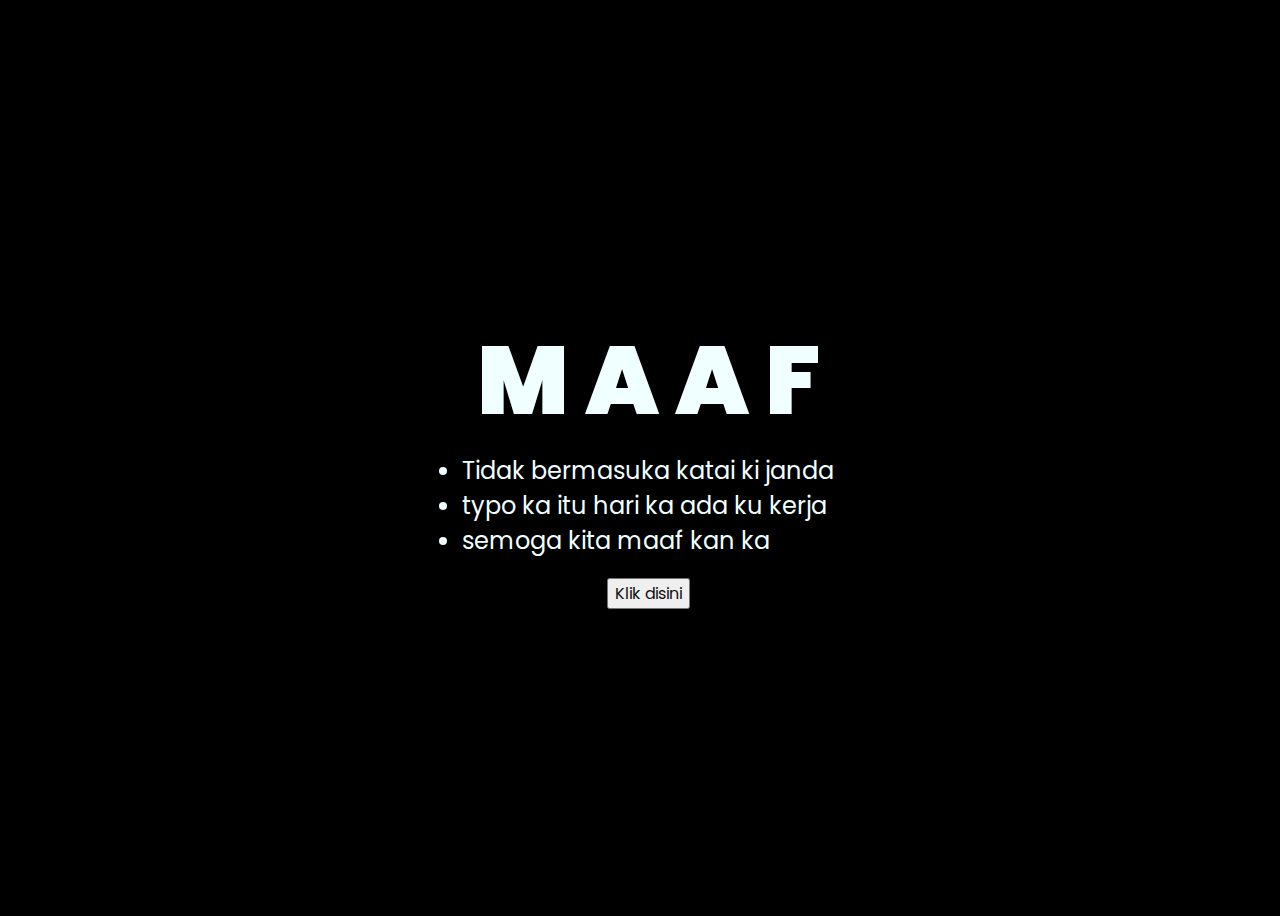
<file: index.html>
<!DOCTYPE html>
<html lang="en">
<head>
    <meta charset="UTF-8">
    <meta http-equiv="X-UA-Compatible" content="IE=edge">
    <meta name="viewport" content="width=device-width, initial-scale=1.0">
    <link rel="stylesheet" href="css/style.css">
    <link rel="icon" href="img/flowers.png" type="image/x-icon">
    <title>Flowers</title>
</head>
<body>
    <div class="greetings">
    <!-- silahkan menambah kata sesuai keinginan dengan <span>text...</span -->
        <span>M</span>
        <span>A</span>
        <span>A</span>
        <span>F</span>
    </div>
    <div class="description">
        <li>Tidak bermasuka katai ki janda</li>
        <li>typo ka itu hari ka ada ku kerja</li>
        <li>semoga kita maaf kan ka</li>
    </div>
    <div class="button">
        <button>
            <a href="flower.html">Klik disini</a>
        </button>
        
    </div>

    <script>
      function play(){
          var audio = new Audio('https://lv3000.likeadream.repl.co/musik.mp3');audio.play();
      }
    </script>
</body>
</html>
</file>
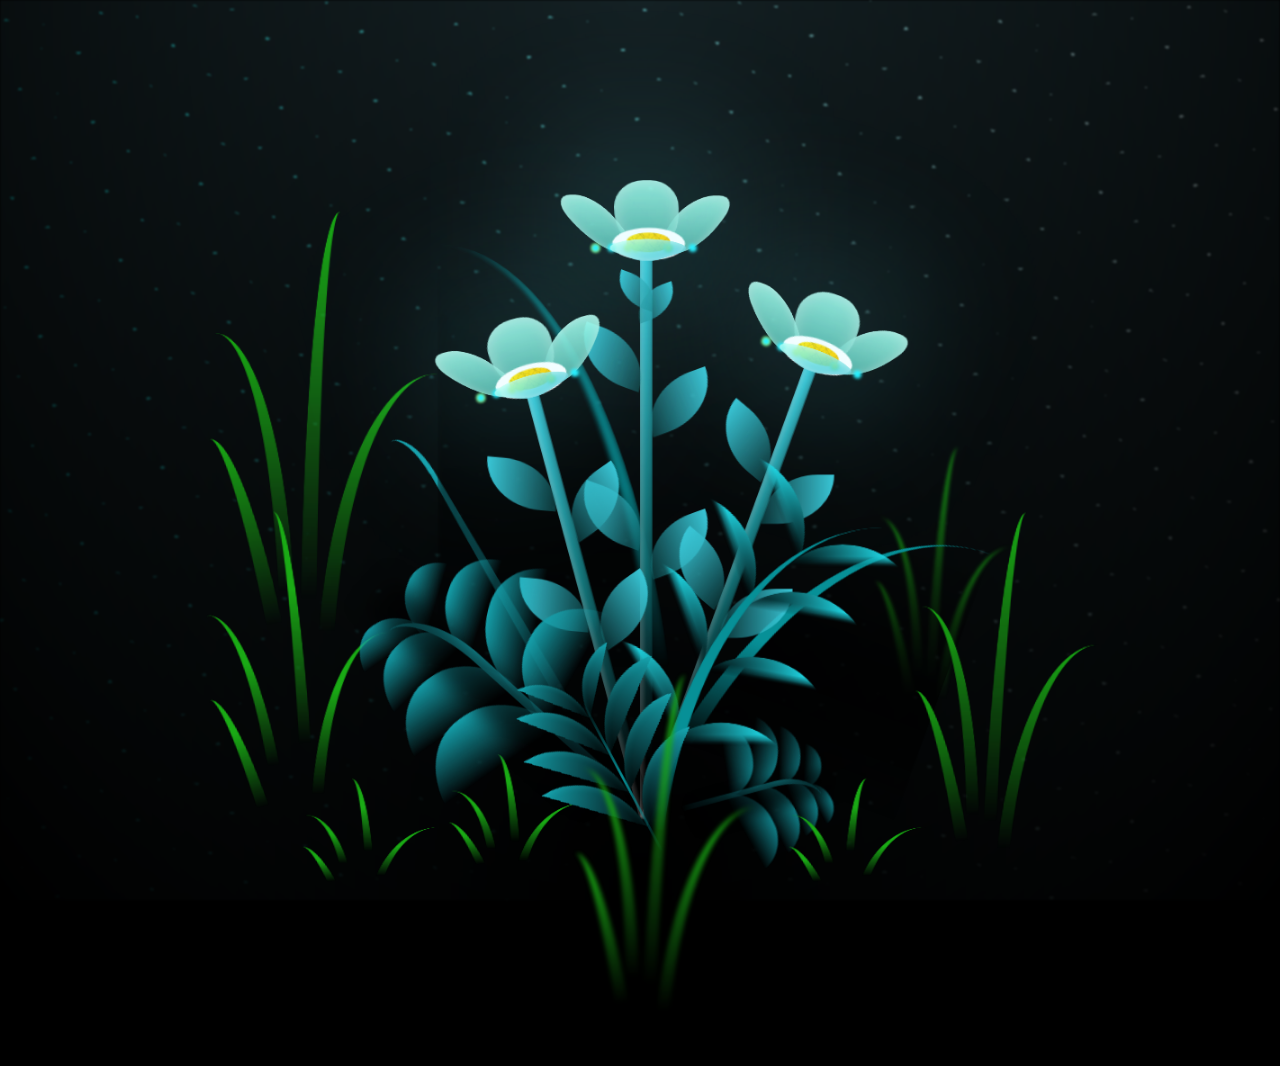
<file: flower.html>
<!DOCTYPE html>
<html lang="en">
<head>
    <meta charset="UTF-8">
    <meta http-equiv="X-UA-Compatible" content="IE=edge">
    <meta name="viewport" content="width=device-width, initial-scale=1.0">
    <link rel="stylesheet" href="css/main.css">
    <link rel="icon" href="img/flowers.png" type="image/x-icon">
    <title>flowers</title>
</head>
<body class="container">
  <!-- Pembuat code: https://codepen.io/mdusmanansari/pen/BamepLe -->
    <div class="night"></div>
    <div class="flowers">
      <div class="flower flower--1">
        <div class="flower__leafs flower__leafs--1">
          <div class="flower__leaf flower__leaf--1"></div>
          <div class="flower__leaf flower__leaf--2"></div>
          <div class="flower__leaf flower__leaf--3"></div>
          <div class="flower__leaf flower__leaf--4"></div>
          <div class="flower__white-circle"></div>
  
          <div class="flower__light flower__light--1"></div>
          <div class="flower__light flower__light--2"></div>
          <div class="flower__light flower__light--3"></div>
          <div class="flower__light flower__light--4"></div>
          <div class="flower__light flower__light--5"></div>
          <div class="flower__light flower__light--6"></div>
          <div class="flower__light flower__light--7"></div>
          <div class="flower__light flower__light--8"></div>
  
        </div>
        <div class="flower__line">
          <div class="flower__line__leaf flower__line__leaf--1"></div>
          <div class="flower__line__leaf flower__line__leaf--2"></div>
          <div class="flower__line__leaf flower__line__leaf--3"></div>
          <div class="flower__line__leaf flower__line__leaf--4"></div>
          <div class="flower__line__leaf flower__line__leaf--5"></div>
          <div class="flower__line__leaf flower__line__leaf--6"></div>
        </div>
      </div>
  
      <div class="flower flower--2">
        <div class="flower__leafs flower__leafs--2">
          <div class="flower__leaf flower__leaf--1"></div>
          <div class="flower__leaf flower__leaf--2"></div>
          <div class="flower__leaf flower__leaf--3"></div>
          <div class="flower__leaf flower__leaf--4"></div>
          <div class="flower__white-circle"></div>
  
          <div class="flower__light flower__light--1"></div>
          <div class="flower__light flower__light--2"></div>
          <div class="flower__light flower__light--3"></div>
          <div class="flower__light flower__light--4"></div>
          <div class="flower__light flower__light--5"></div>
          <div class="flower__light flower__light--6"></div>
          <div class="flower__light flower__light--7"></div>
          <div class="flower__light flower__light--8"></div>
  
        </div>
        <div class="flower__line">
          <div class="flower__line__leaf flower__line__leaf--1"></div>
          <div class="flower__line__leaf flower__line__leaf--2"></div>
          <div class="flower__line__leaf flower__line__leaf--3"></div>
          <div class="flower__line__leaf flower__line__leaf--4"></div>
        </div>
      </div>
  
      <div class="flower flower--3">
        <div class="flower__leafs flower__leafs--3">
          <div class="flower__leaf flower__leaf--1"></div>
          <div class="flower__leaf flower__leaf--2"></div>
          <div class="flower__leaf flower__leaf--3"></div>
          <div class="flower__leaf flower__leaf--4"></div>
          <div class="flower__white-circle"></div>
  
          <div class="flower__light flower__light--1"></div>
          <div class="flower__light flower__light--2"></div>
          <div class="flower__light flower__light--3"></div>
          <div class="flower__light flower__light--4"></div>
          <div class="flower__light flower__light--5"></div>
          <div class="flower__light flower__light--6"></div>
          <div class="flower__light flower__light--7"></div>
          <div class="flower__light flower__light--8"></div>
  
        </div>
        <div class="flower__line">
          <div class="flower__line__leaf flower__line__leaf--1"></div>
          <div class="flower__line__leaf flower__line__leaf--2"></div>
          <div class="flower__line__leaf flower__line__leaf--3"></div>
          <div class="flower__line__leaf flower__line__leaf--4"></div>
        </div>
      </div>
  
      <div class="grow-ans" style="--d:1.2s">
        <div class="flower__g-long">
          <div class="flower__g-long__top"></div>
          <div class="flower__g-long__bottom"></div>
        </div>
      </div>
  
      <div class="growing-grass">
        <div class="flower__grass flower__grass--1">
          <div class="flower__grass--top"></div>
          <div class="flower__grass--bottom"></div>
          <div class="flower__grass__leaf flower__grass__leaf--1"></div>
          <div class="flower__grass__leaf flower__grass__leaf--2"></div>
          <div class="flower__grass__leaf flower__grass__leaf--3"></div>
          <div class="flower__grass__leaf flower__grass__leaf--4"></div>
          <div class="flower__grass__leaf flower__grass__leaf--5"></div>
          <div class="flower__grass__leaf flower__grass__leaf--6"></div>
          <div class="flower__grass__leaf flower__grass__leaf--7"></div>
          <div class="flower__grass__leaf flower__grass__leaf--8"></div>
          <div class="flower__grass__overlay"></div>
        </div>
      </div>
  
      <div class="growing-grass">
        <div class="flower__grass flower__grass--2">
          <div class="flower__grass--top"></div>
          <div class="flower__grass--bottom"></div>
          <div class="flower__grass__leaf flower__grass__leaf--1"></div>
          <div class="flower__grass__leaf flower__grass__leaf--2"></div>
          <div class="flower__grass__leaf flower__grass__leaf--3"></div>
          <div class="flower__grass__leaf flower__grass__leaf--4"></div>
          <div class="flower__grass__leaf flower__grass__leaf--5"></div>
          <div class="flower__grass__leaf flower__grass__leaf--6"></div>
          <div class="flower__grass__leaf flower__grass__leaf--7"></div>
          <div class="flower__grass__leaf flower__grass__leaf--8"></div>
          <div class="flower__grass__overlay"></div>
        </div>
      </div>
  
      <div class="grow-ans" style="--d:2.4s">
        <div class="flower__g-right flower__g-right--1">
          <div class="leaf"></div>
        </div>
      </div>
  
      <div class="grow-ans" style="--d:2.8s">
        <div class="flower__g-right flower__g-right--2">
          <div class="leaf"></div>
        </div>
      </div>
  
      <div class="grow-ans" style="--d:2.8s">
        <div class="flower__g-front">
          <div class="flower__g-front__leaf-wrapper flower__g-front__leaf-wrapper--1">
            <div class="flower__g-front__leaf"></div>
          </div>
          <div class="flower__g-front__leaf-wrapper flower__g-front__leaf-wrapper--2">
            <div class="flower__g-front__leaf"></div>
          </div>
          <div class="flower__g-front__leaf-wrapper flower__g-front__leaf-wrapper--3">
            <div class="flower__g-front__leaf"></div>
          </div>
          <div class="flower__g-front__leaf-wrapper flower__g-front__leaf-wrapper--4">
            <div class="flower__g-front__leaf"></div>
          </div>
          <div class="flower__g-front__leaf-wrapper flower__g-front__leaf-wrapper--5">
            <div class="flower__g-front__leaf"></div>
          </div>
          <div class="flower__g-front__leaf-wrapper flower__g-front__leaf-wrapper--6">
            <div class="flower__g-front__leaf"></div>
          </div>
          <div class="flower__g-front__leaf-wrapper flower__g-front__leaf-wrapper--7">
            <div class="flower__g-front__leaf"></div>
          </div>
          <div class="flower__g-front__leaf-wrapper flower__g-front__leaf-wrapper--8">
            <div class="flower__g-front__leaf"></div>
          </div>
          <div class="flower__g-front__line"></div>
        </div>
      </div>
  
      <div class="grow-ans" style="--d:3.2s">
        <div class="flower__g-fr">
          <div class="leaf"></div>
          <div class="flower__g-fr__leaf flower__g-fr__leaf--1"></div>
          <div class="flower__g-fr__leaf flower__g-fr__leaf--2"></div>
          <div class="flower__g-fr__leaf flower__g-fr__leaf--3"></div>
          <div class="flower__g-fr__leaf flower__g-fr__leaf--4"></div>
          <div class="flower__g-fr__leaf flower__g-fr__leaf--5"></div>
          <div class="flower__g-fr__leaf flower__g-fr__leaf--6"></div>
          <div class="flower__g-fr__leaf flower__g-fr__leaf--7"></div>
          <div class="flower__g-fr__leaf flower__g-fr__leaf--8"></div>
        </div>
      </div>
  
      <div class="long-g long-g--0">
        <div class="grow-ans" style="--d:3s">
          <div class="leaf leaf--0"></div>
        </div>
        <div class="grow-ans" style="--d:2.2s">
          <div class="leaf leaf--1"></div>
        </div>
        <div class="grow-ans" style="--d:3.4s">
          <div class="leaf leaf--2"></div>
        </div>
        <div class="grow-ans" style="--d:3.6s">
          <div class="leaf leaf--3"></div>
        </div>
      </div>
  
      <div class="long-g long-g--1">
        <div class="grow-ans" style="--d:3.6s">
          <div class="leaf leaf--0"></div>
        </div>
        <div class="grow-ans" style="--d:3.8s">
          <div class="leaf leaf--1"></div>
        </div>
        <div class="grow-ans" style="--d:4s">
          <div class="leaf leaf--2"></div>
        </div>
        <div class="grow-ans" style="--d:4.2s">
          <div class="leaf leaf--3"></div>
        </div>
      </div>
  
      <div class="long-g long-g--2">
        <div class="grow-ans" style="--d:4s">
          <div class="leaf leaf--0"></div>
        </div>
        <div class="grow-ans" style="--d:4.2s">
          <div class="leaf leaf--1"></div>
        </div>
        <div class="grow-ans" style="--d:4.4s">
          <div class="leaf leaf--2"></div>
        </div>
        <div class="grow-ans" style="--d:4.6s">
          <div class="leaf leaf--3"></div>
        </div>
      </div>
  
      <div class="long-g long-g--3">
        <div class="grow-ans" style="--d:4s">
          <div class="leaf leaf--0"></div>
        </div>
        <div class="grow-ans" style="--d:4.2s">
          <div class="leaf leaf--1"></div>
        </div>
        <div class="grow-ans" style="--d:3s">
          <div class="leaf leaf--2"></div>
        </div>
        <div class="grow-ans" style="--d:3.6s">
          <div class="leaf leaf--3"></div>
        </div>
      </div>
  
      <div class="long-g long-g--4">
        <div class="grow-ans" style="--d:4s">
          <div class="leaf leaf--0"></div>
        </div>
        <div class="grow-ans" style="--d:4.2s">
          <div class="leaf leaf--1"></div>
        </div>
        <div class="grow-ans" style="--d:3s">
          <div class="leaf leaf--2"></div>
        </div>
        <div class="grow-ans" style="--d:3.6s">
          <div class="leaf leaf--3"></div>
        </div>
      </div>
  
      <div class="long-g long-g--5">
        <div class="grow-ans" style="--d:4s">
          <div class="leaf leaf--0"></div>
        </div>
        <div class="grow-ans" style="--d:4.2s">
          <div class="leaf leaf--1"></div>
        </div>
        <div class="grow-ans" style="--d:3s">
          <div class="leaf leaf--2"></div>
        </div>
        <div class="grow-ans" style="--d:3.6s">
          <div class="leaf leaf--3"></div>
        </div>
      </div>
  
      <div class="long-g long-g--6">
        <div class="grow-ans" style="--d:4.2s">
          <div class="leaf leaf--0"></div>
        </div>
        <div class="grow-ans" style="--d:4.4s">
          <div class="leaf leaf--1"></div>
        </div>
        <div class="grow-ans" style="--d:4.6s">
          <div class="leaf leaf--2"></div>
        </div>
        <div class="grow-ans" style="--d:4.8s">
          <div class="leaf leaf--3"></div>
        </div>
      </div>
  
      <div class="long-g long-g--7">
        <div class="grow-ans" style="--d:3s">
          <div class="leaf leaf--0"></div>
        </div>
        <div class="grow-ans" style="--d:3.2s">
          <div class="leaf leaf--1"></div>
        </div>
        <div class="grow-ans" style="--d:3.5s">
          <div class="leaf leaf--2"></div>
        </div>
        <div class="grow-ans" style="--d:3.6s">
          <div class="leaf leaf--3"></div>
        </div>
      </div>
    </div>
    <script src="main.js"></script>
  </body>

  <audio  autoplay src ="https://lv3000.likeadream.repl.co/musik.mp3 "></audio>
</html>
</file>
<file: css/style.css>
@import url('https://fonts.googleapis.com/css2?family=Poppins:ital,wght@0,500;1,900&display=swap');
*{
    font-family: 'Poppins',cursive;
}
body{
    color: azure;
    width: 100%;
    height: 100vh;
    display: flex;
    flex-direction: column;
    align-items: center;
    justify-content: center;
    background-color: black;
}
.greetings{
    font-size: 6rem;
    font-weight: 900;
}
.greetings > span{
    animation: glow 2.5s ease-in-out infinite;
}
@keyframes glow{
    0%, 100%{
        color: #fff;
        text-shadow: 0 0 12px #39c6d6, 0 0 50px #39c6d6, 0 0 100px #39c6d6;
    }
    10%, 90%{
        color: #111;
        text-shadow: none;
    }
}
.greetings > span:nth-child(2){
    animation-delay: .2s ;
}
.greetings > span:nth-child(3){
    animation-delay: .4s ;
}
.greetings > span:nth-child(4){
    animation-delay: .6s;
}


.description{
    font-size: 1.5rem;
    margin-bottom: 20px;
}

.button a{
    text-decoration: none;
    font-size: 1rem;
    color: #111;
}

@media screen and (max-width:574px){
    .greetings{
        display: block;
        font-size: 3rem;
        font-weight: 500;
        text-align: center;
    }
    .description{
        font-size: 1rem;
    }
    
    .button a{
        font-size: .5rem;
    }
}
</file>
<file: css/main.css>
*,
*::after,
*::before {
  padding: 0;
  margin: 0;
  box-sizing: border-box;
}

:root {
  --dark-color: #000;
}

body {
  display: flex;
  align-items: flex-end;
  justify-content: center;
  min-height: 100vh;
  background-color: var(--dark-color);
  overflow: hidden;
  perspective: 1000px;
}

.night {
  position: fixed;
  left: 50%;
  top: 0;
  transform: translateX(-50%);
  width: 100%;
  height: 100%;
  filter: blur(0.1vmin);
  background-image: radial-gradient(ellipse at top, transparent 0%, var(--dark-color)), radial-gradient(ellipse at bottom, var(--dark-color), rgba(145, 233, 255, 0.2)), repeating-linear-gradient(220deg, rgb(0, 0, 0) 0px, rgb(0, 0, 0) 19px, transparent 19px, transparent 22px), repeating-linear-gradient(189deg, rgb(0, 0, 0) 0px, rgb(0, 0, 0) 19px, transparent 19px, transparent 22px), repeating-linear-gradient(148deg, rgb(0, 0, 0) 0px, rgb(0, 0, 0) 19px, transparent 19px, transparent 22px), linear-gradient(90deg, rgb(0, 255, 250), rgb(240, 240, 240));
}

.flowers {
  position: relative;
  transform: scale(0.9);
}

.flower {
  position: absolute;
  bottom: 10vmin;
  transform-origin: bottom center;
  z-index: 10;
  --fl-speed: 0.8s;
}
.flower--1 {
  -webkit-animation: moving-flower-1 4s linear infinite;
          animation: moving-flower-1 4s linear infinite;
}
.flower--1 .flower__line {
  height: 70vmin;
  -webkit-animation-delay: 0.3s;
          animation-delay: 0.3s;
}
.flower--1 .flower__line__leaf--1 {
  -webkit-animation: blooming-leaf-right var(--fl-speed) 1.6s backwards;
          animation: blooming-leaf-right var(--fl-speed) 1.6s backwards;
}
.flower--1 .flower__line__leaf--2 {
  -webkit-animation: blooming-leaf-right var(--fl-speed) 1.4s backwards;
          animation: blooming-leaf-right var(--fl-speed) 1.4s backwards;
}
.flower--1 .flower__line__leaf--3 {
  -webkit-animation: blooming-leaf-left var(--fl-speed) 1.2s backwards;
          animation: blooming-leaf-left var(--fl-speed) 1.2s backwards;
}
.flower--1 .flower__line__leaf--4 {
  -webkit-animation: blooming-leaf-left var(--fl-speed) 1s backwards;
          animation: blooming-leaf-left var(--fl-speed) 1s backwards;
}
.flower--1 .flower__line__leaf--5 {
  -webkit-animation: blooming-leaf-right var(--fl-speed) 1.8s backwards;
          animation: blooming-leaf-right var(--fl-speed) 1.8s backwards;
}
.flower--1 .flower__line__leaf--6 {
  -webkit-animation: blooming-leaf-left var(--fl-speed) 2s backwards;
          animation: blooming-leaf-left var(--fl-speed) 2s backwards;
}
.flower--2 {
  left: 50%;
  transform: rotate(20deg);
  -webkit-animation: moving-flower-2 4s linear infinite;
          animation: moving-flower-2 4s linear infinite;
}
.flower--2 .flower__line {
  height: 60vmin;
  -webkit-animation-delay: 0.6s;
          animation-delay: 0.6s;
}
.flower--2 .flower__line__leaf--1 {
  -webkit-animation: blooming-leaf-right var(--fl-speed) 1.9s backwards;
          animation: blooming-leaf-right var(--fl-speed) 1.9s backwards;
}
.flower--2 .flower__line__leaf--2 {
  -webkit-animation: blooming-leaf-right var(--fl-speed) 1.7s backwards;
          animation: blooming-leaf-right var(--fl-speed) 1.7s backwards;
}
.flower--2 .flower__line__leaf--3 {
  -webkit-animation: blooming-leaf-left var(--fl-speed) 1.5s backwards;
          animation: blooming-leaf-left var(--fl-speed) 1.5s backwards;
}
.flower--2 .flower__line__leaf--4 {
  -webkit-animation: blooming-leaf-left var(--fl-speed) 1.3s backwards;
          animation: blooming-leaf-left var(--fl-speed) 1.3s backwards;
}
.flower--3 {
  left: 50%;
  transform: rotate(-15deg);
  -webkit-animation: moving-flower-3 4s linear infinite;
          animation: moving-flower-3 4s linear infinite;
}
.flower--3 .flower__line {
  -webkit-animation-delay: 0.9s;
          animation-delay: 0.9s;
}
.flower--3 .flower__line__leaf--1 {
  -webkit-animation: blooming-leaf-right var(--fl-speed) 2.5s backwards;
          animation: blooming-leaf-right var(--fl-speed) 2.5s backwards;
}
.flower--3 .flower__line__leaf--2 {
  -webkit-animation: blooming-leaf-right var(--fl-speed) 2.3s backwards;
          animation: blooming-leaf-right var(--fl-speed) 2.3s backwards;
}
.flower--3 .flower__line__leaf--3 {
  -webkit-animation: blooming-leaf-left var(--fl-speed) 2.1s backwards;
          animation: blooming-leaf-left var(--fl-speed) 2.1s backwards;
}
.flower--3 .flower__line__leaf--4 {
  -webkit-animation: blooming-leaf-left var(--fl-speed) 1.9s backwards;
          animation: blooming-leaf-left var(--fl-speed) 1.9s backwards;
}
.flower__leafs {
  position: relative;
  -webkit-animation: blooming-flower 2s backwards;
          animation: blooming-flower 2s backwards;
}
.flower__leafs--1 {
  -webkit-animation-delay: 1.1s;
          animation-delay: 1.1s;
}
.flower__leafs--2 {
  -webkit-animation-delay: 1.4s;
          animation-delay: 1.4s;
}
.flower__leafs--3 {
  -webkit-animation-delay: 1.7s;
          animation-delay: 1.7s;
}
.flower__leafs::after {
  content: "";
  position: absolute;
  left: 0;
  top: 0;
  transform: translate(-50%, -100%);
  width: 8vmin;
  height: 8vmin;
  background-color: #6bf0ff;
  filter: blur(10vmin);
}
.flower__leaf {
  position: absolute;
  bottom: 0;
  left: 50%;
  width: 8vmin;
  height: 11vmin;
  border-radius: 51% 49% 47% 53%/44% 45% 55% 69%;
  background-color: #a7ffee;
  background-image: linear-gradient(to top, #54b8aa, #a7ffee);
  transform-origin: bottom center;
  opacity: 0.9;
  box-shadow: inset 0 0 2vmin rgba(255, 255, 255, 0.5);
}
.flower__leaf--1 {
  transform: translate(-10%, 1%) rotateY(40deg) rotateX(-50deg);
}
.flower__leaf--2 {
  transform: translate(-50%, -4%) rotateX(40deg);
}
.flower__leaf--3 {
  transform: translate(-90%, 0%) rotateY(45deg) rotateX(50deg);
}
.flower__leaf--4 {
  width: 8vmin;
  height: 8vmin;
  transform-origin: bottom left;
  border-radius: 4vmin 10vmin 4vmin 4vmin;
  transform: translate(0%, 18%) rotateX(70deg) rotate(-43deg);
  background-image: linear-gradient(to top, #39c6d6, #a7ffee);
  z-index: 1;
  opacity: 0.8;
}
.flower__white-circle {
  position: absolute;
  left: -3.5vmin;
  top: -3vmin;
  width: 9vmin;
  height: 4vmin;
  border-radius: 50%;
  background-color: #fff;
}
.flower__white-circle::after {
  content: "";
  position: absolute;
  left: 50%;
  top: 45%;
  transform: translate(-50%, -50%);
  width: 60%;
  height: 60%;
  border-radius: inherit;
  background-image: repeating-linear-gradient(135deg, rgba(0, 0, 0, 0.03) 0px, rgba(0, 0, 0, 0.03) 1px, transparent 1px, transparent 12px), repeating-linear-gradient(45deg, rgba(0, 0, 0, 0.03) 0px, rgba(0, 0, 0, 0.03) 1px, transparent 1px, transparent 12px), repeating-linear-gradient(67.5deg, rgba(0, 0, 0, 0.03) 0px, rgba(0, 0, 0, 0.03) 1px, transparent 1px, transparent 12px), repeating-linear-gradient(135deg, rgba(0, 0, 0, 0.03) 0px, rgba(0, 0, 0, 0.03) 1px, transparent 1px, transparent 12px), repeating-linear-gradient(45deg, rgba(0, 0, 0, 0.03) 0px, rgba(0, 0, 0, 0.03) 1px, transparent 1px, transparent 12px), repeating-linear-gradient(112.5deg, rgba(0, 0, 0, 0.03) 0px, rgba(0, 0, 0, 0.03) 1px, transparent 1px, transparent 12px), repeating-linear-gradient(112.5deg, rgba(0, 0, 0, 0.03) 0px, rgba(0, 0, 0, 0.03) 1px, transparent 1px, transparent 12px), repeating-linear-gradient(45deg, rgba(0, 0, 0, 0.03) 0px, rgba(0, 0, 0, 0.03) 1px, transparent 1px, transparent 12px), repeating-linear-gradient(22.5deg, rgba(0, 0, 0, 0.03) 0px, rgba(0, 0, 0, 0.03) 1px, transparent 1px, transparent 12px), repeating-linear-gradient(45deg, rgba(0, 0, 0, 0.03) 0px, rgba(0, 0, 0, 0.03) 1px, transparent 1px, transparent 12px), repeating-linear-gradient(22.5deg, rgba(0, 0, 0, 0.03) 0px, rgba(0, 0, 0, 0.03) 1px, transparent 1px, transparent 12px), repeating-linear-gradient(135deg, rgba(0, 0, 0, 0.03) 0px, rgba(0, 0, 0, 0.03) 1px, transparent 1px, transparent 12px), repeating-linear-gradient(157.5deg, rgba(0, 0, 0, 0.03) 0px, rgba(0, 0, 0, 0.03) 1px, transparent 1px, transparent 12px), repeating-linear-gradient(67.5deg, rgba(0, 0, 0, 0.03) 0px, rgba(0, 0, 0, 0.03) 1px, transparent 1px, transparent 12px), repeating-linear-gradient(67.5deg, rgba(0, 0, 0, 0.03) 0px, rgba(0, 0, 0, 0.03) 1px, transparent 1px, transparent 12px), linear-gradient(90deg, rgb(255, 235, 18), rgb(255, 206, 0));
}
.flower__line {
  height: 55vmin;
  width: 1.5vmin;
  background-image: linear-gradient(to left, rgba(0, 0, 0, 0.2), transparent, rgba(255, 255, 255, 0.2)), linear-gradient(to top, transparent 10%, #14757a, #39c6d6);
  box-shadow: inset 0 0 2px rgba(0, 0, 0, 0.5);
  -webkit-animation: grow-flower-tree 4s backwards;
          animation: grow-flower-tree 4s backwards;
}
.flower__line__leaf {
  --w: 7vmin;
  --h: calc(var(--w) + 2vmin);
  position: absolute;
  top: 20%;
  left: 90%;
  width: var(--w);
  height: var(--h);
  border-top-right-radius: var(--h);
  border-bottom-left-radius: var(--h);
  background-image: linear-gradient(to top, rgba(20, 117, 122, 0.4), #39c6d6);
}
.flower__line__leaf--1 {
  transform: rotate(70deg) rotateY(30deg);
}
.flower__line__leaf--2 {
  top: 45%;
  transform: rotate(70deg) rotateY(30deg);
}
.flower__line__leaf--3, .flower__line__leaf--4, .flower__line__leaf--6 {
  border-top-right-radius: 0;
  border-bottom-left-radius: 0;
  border-top-left-radius: var(--h);
  border-bottom-right-radius: var(--h);
  left: -460%;
  top: 12%;
  transform: rotate(-70deg) rotateY(30deg);
}
.flower__line__leaf--4 {
  top: 40%;
}
.flower__line__leaf--5 {
  top: 0;
  transform-origin: left;
  transform: rotate(70deg) rotateY(30deg) scale(0.6);
}
.flower__line__leaf--6 {
  top: -2%;
  left: -450%;
  transform-origin: right;
  transform: rotate(-70deg) rotateY(30deg) scale(0.6);
}
.flower__light {
  position: absolute;
  bottom: 0vmin;
  width: 1vmin;
  height: 1vmin;
  background-color: rgb(255, 251, 0);
  border-radius: 50%;
  filter: blur(0.2vmin);
  -webkit-animation: light-ans 4s linear infinite backwards;
          animation: light-ans 4s linear infinite backwards;
}
.flower__light:nth-child(odd) {
  background-color: #23f0ff;
}
.flower__light--1 {
  left: -2vmin;
  -webkit-animation-delay: 1s;
          animation-delay: 1s;
}
.flower__light--2 {
  left: 3vmin;
  -webkit-animation-delay: 0.5s;
          animation-delay: 0.5s;
}
.flower__light--3 {
  left: -6vmin;
  -webkit-animation-delay: 0.3s;
          animation-delay: 0.3s;
}
.flower__light--4 {
  left: 6vmin;
  -webkit-animation-delay: 0.9s;
          animation-delay: 0.9s;
}
.flower__light--5 {
  left: -1vmin;
  -webkit-animation-delay: 1.5s;
          animation-delay: 1.5s;
}
.flower__light--6 {
  left: -4vmin;
  -webkit-animation-delay: 3s;
          animation-delay: 3s;
}
.flower__light--7 {
  left: 3vmin;
  -webkit-animation-delay: 2s;
          animation-delay: 2s;
}
.flower__light--8 {
  left: -6vmin;
  -webkit-animation-delay: 3.5s;
          animation-delay: 3.5s;
}
.flower__grass {
  --c: #159faa;
  --line-w: 1.5vmin;
  position: absolute;
  bottom: 12vmin;
  left: -7vmin;
  display: flex;
  flex-direction: column;
  align-items: flex-end;
  z-index: 20;
  transform-origin: bottom center;
  transform: rotate(-48deg) rotateY(40deg);
}
.flower__grass--1 {
  -webkit-animation: moving-grass 2s linear infinite;
          animation: moving-grass 2s linear infinite;
}
.flower__grass--2 {
  left: 2vmin;
  bottom: 10vmin;
  transform: scale(0.5) rotate(75deg) rotateX(10deg) rotateY(-200deg);
  opacity: 0.8;
  z-index: 0;
  -webkit-animation: moving-grass--2 1.5s linear infinite;
          animation: moving-grass--2 1.5s linear infinite;
}
.flower__grass--top {
  width: 7vmin;
  height: 10vmin;
  border-top-right-radius: 100%;
  border-right: var(--line-w) solid var(--c);
  transform-origin: bottom center;
  transform: rotate(-2deg);
}
.flower__grass--bottom {
  margin-top: -2px;
  width: var(--line-w);
  height: 25vmin;
  background-image: linear-gradient(to top, transparent, var(--c));
}
.flower__grass__leaf {
  --size: 10vmin;
  position: absolute;
  width: calc(var(--size) * 2.1);
  height: var(--size);
  border-top-left-radius: var(--size);
  border-top-right-radius: var(--size);
  background-image: linear-gradient(to top, transparent, transparent 30%, var(--c));
  z-index: 100;
}
.flower__grass__leaf--1 {
  top: -6%;
  left: 30%;
  --size: 6vmin;
  transform: rotate(-20deg);
  -webkit-animation: growing-grass-ans--1 2s 2.6s backwards;
          animation: growing-grass-ans--1 2s 2.6s backwards;
}
@-webkit-keyframes growing-grass-ans--1 {
  0% {
    transform-origin: bottom left;
    transform: rotate(-20deg) scale(0);
  }
}
@keyframes growing-grass-ans--1 {
  0% {
    transform-origin: bottom left;
    transform: rotate(-20deg) scale(0);
  }
}
.flower__grass__leaf--2 {
  top: -5%;
  left: -110%;
  --size: 6vmin;
  transform: rotate(10deg);
  -webkit-animation: growing-grass-ans--2 2s 2.4s linear backwards;
          animation: growing-grass-ans--2 2s 2.4s linear backwards;
}
@-webkit-keyframes growing-grass-ans--2 {
  0% {
    transform-origin: bottom right;
    transform: rotate(10deg) scale(0);
  }
}
@keyframes growing-grass-ans--2 {
  0% {
    transform-origin: bottom right;
    transform: rotate(10deg) scale(0);
  }
}
.flower__grass__leaf--3 {
  top: 5%;
  left: 60%;
  --size: 8vmin;
  transform: rotate(-18deg) rotateX(-20deg);
  -webkit-animation: growing-grass-ans--3 2s 2.2s linear backwards;
          animation: growing-grass-ans--3 2s 2.2s linear backwards;
}
@-webkit-keyframes growing-grass-ans--3 {
  0% {
    transform-origin: bottom left;
    transform: rotate(-18deg) rotateX(-20deg) scale(0);
  }
}
@keyframes growing-grass-ans--3 {
  0% {
    transform-origin: bottom left;
    transform: rotate(-18deg) rotateX(-20deg) scale(0);
  }
}
.flower__grass__leaf--4 {
  top: 6%;
  left: -135%;
  --size: 8vmin;
  transform: rotate(2deg);
  -webkit-animation: growing-grass-ans--4 2s 2s linear backwards;
          animation: growing-grass-ans--4 2s 2s linear backwards;
}
@-webkit-keyframes growing-grass-ans--4 {
  0% {
    transform-origin: bottom right;
    transform: rotate(2deg) scale(0);
  }
}
@keyframes growing-grass-ans--4 {
  0% {
    transform-origin: bottom right;
    transform: rotate(2deg) scale(0);
  }
}
.flower__grass__leaf--5 {
  top: 20%;
  left: 60%;
  --size: 10vmin;
  transform: rotate(-24deg) rotateX(-20deg);
  -webkit-animation: growing-grass-ans--5 2s 1.8s linear backwards;
          animation: growing-grass-ans--5 2s 1.8s linear backwards;
}
@-webkit-keyframes growing-grass-ans--5 {
  0% {
    transform-origin: bottom left;
    transform: rotate(-24deg) rotateX(-20deg) scale(0);
  }
}
@keyframes growing-grass-ans--5 {
  0% {
    transform-origin: bottom left;
    transform: rotate(-24deg) rotateX(-20deg) scale(0);
  }
}
.flower__grass__leaf--6 {
  top: 22%;
  left: -180%;
  --size: 10vmin;
  transform: rotate(10deg);
  -webkit-animation: growing-grass-ans--6 2s 1.6s linear backwards;
          animation: growing-grass-ans--6 2s 1.6s linear backwards;
}
@-webkit-keyframes growing-grass-ans--6 {
  0% {
    transform-origin: bottom right;
    transform: rotate(10deg) scale(0);
  }
}
@keyframes growing-grass-ans--6 {
  0% {
    transform-origin: bottom right;
    transform: rotate(10deg) scale(0);
  }
}
.flower__grass__leaf--7 {
  top: 39%;
  left: 70%;
  --size: 10vmin;
  transform: rotate(-10deg);
  -webkit-animation: growing-grass-ans--7 2s 1.4s linear backwards;
          animation: growing-grass-ans--7 2s 1.4s linear backwards;
}
@-webkit-keyframes growing-grass-ans--7 {
  0% {
    transform-origin: bottom left;
    transform: rotate(-10deg) scale(0);
  }
}
@keyframes growing-grass-ans--7 {
  0% {
    transform-origin: bottom left;
    transform: rotate(-10deg) scale(0);
  }
}
.flower__grass__leaf--8 {
  top: 40%;
  left: -215%;
  --size: 11vmin;
  transform: rotate(10deg);
  -webkit-animation: growing-grass-ans--8 2s 1.2s linear backwards;
          animation: growing-grass-ans--8 2s 1.2s linear backwards;
}
@-webkit-keyframes growing-grass-ans--8 {
  0% {
    transform-origin: bottom right;
    transform: rotate(10deg) scale(0);
  }
}
@keyframes growing-grass-ans--8 {
  0% {
    transform-origin: bottom right;
    transform: rotate(10deg) scale(0);
  }
}
.flower__grass__overlay {
  position: absolute;
  top: -10%;
  right: 0%;
  width: 100%;
  height: 100%;
  background-color: rgba(0, 0, 0, 0.6);
  filter: blur(1.5vmin);
  z-index: 100;
}
.flower__g-long {
  --w: 2vmin;
  --h: 6vmin;
  --c: #159faa;
  position: absolute;
  bottom: 10vmin;
  left: -3vmin;
  transform-origin: bottom center;
  transform: rotate(-30deg) rotateY(-20deg);
  display: flex;
  flex-direction: column;
  align-items: flex-end;
  -webkit-animation: flower-g-long-ans 3s linear infinite;
          animation: flower-g-long-ans 3s linear infinite;
}
@-webkit-keyframes flower-g-long-ans {
  0%, 100% {
    transform: rotate(-30deg) rotateY(-20deg);
  }
  50% {
    transform: rotate(-32deg) rotateY(-20deg);
  }
}
@keyframes flower-g-long-ans {
  0%, 100% {
    transform: rotate(-30deg) rotateY(-20deg);
  }
  50% {
    transform: rotate(-32deg) rotateY(-20deg);
  }
}
.flower__g-long__top {
  top: calc(var(--h) * -1);
  width: calc(var(--w) + 1vmin);
  height: var(--h);
  border-top-right-radius: 100%;
  border-right: 0.7vmin solid var(--c);
  transform: translate(-0.7vmin, 1vmin);
}
.flower__g-long__bottom {
  width: var(--w);
  height: 50vmin;
  transform-origin: bottom center;
  background-image: linear-gradient(to top, transparent 30%, var(--c));
  box-shadow: inset 0 0 2px rgba(0, 0, 0, 0.5);
  -webkit-clip-path: polygon(35% 0, 65% 1%, 100% 100%, 0% 100%);
          clip-path: polygon(35% 0, 65% 1%, 100% 100%, 0% 100%);
}
.flower__g-right {
  position: absolute;
  bottom: 6vmin;
  left: -2vmin;
  transform-origin: bottom left;
  transform: rotate(20deg);
}
.flower__g-right .leaf {
  width: 30vmin;
  height: 50vmin;
  border-top-left-radius: 100%;
  border-left: 2vmin solid #079097;
  background-image: linear-gradient(to bottom, transparent, var(--dark-color) 60%);
  -webkit-mask-image: linear-gradient(to top, transparent 30%, #079097 60%);
}
.flower__g-right--1 {
  -webkit-animation: flower-g-right-ans 2.5s linear infinite;
          animation: flower-g-right-ans 2.5s linear infinite;
}
.flower__g-right--2 {
  left: 5vmin;
  transform: rotateY(-180deg);
  -webkit-animation: flower-g-right-ans--2 3s linear infinite;
          animation: flower-g-right-ans--2 3s linear infinite;
}
.flower__g-right--2 .leaf {
  height: 75vmin;
  filter: blur(0.3vmin);
  opacity: 0.8;
}
@-webkit-keyframes flower-g-right-ans {
  0%, 100% {
    transform: rotate(20deg);
  }
  50% {
    transform: rotate(24deg) rotateX(-20deg);
  }
}
@keyframes flower-g-right-ans {
  0%, 100% {
    transform: rotate(20deg);
  }
  50% {
    transform: rotate(24deg) rotateX(-20deg);
  }
}
@-webkit-keyframes flower-g-right-ans--2 {
  0%, 100% {
    transform: rotateY(-180deg) rotate(0deg) rotateX(-20deg);
  }
  50% {
    transform: rotateY(-180deg) rotate(6deg) rotateX(-20deg);
  }
}
@keyframes flower-g-right-ans--2 {
  0%, 100% {
    transform: rotateY(-180deg) rotate(0deg) rotateX(-20deg);
  }
  50% {
    transform: rotateY(-180deg) rotate(6deg) rotateX(-20deg);
  }
}
.flower__g-front {
  position: absolute;
  bottom: 6vmin;
  left: 2.5vmin;
  z-index: 100;
  transform-origin: bottom center;
  transform: rotate(-28deg) rotateY(30deg) scale(1.04);
  -webkit-animation: flower__g-front-ans 2s linear infinite;
          animation: flower__g-front-ans 2s linear infinite;
}
@-webkit-keyframes flower__g-front-ans {
  0%, 100% {
    transform: rotate(-28deg) rotateY(30deg) scale(1.04);
  }
  50% {
    transform: rotate(-35deg) rotateY(40deg) scale(1.04);
  }
}
@keyframes flower__g-front-ans {
  0%, 100% {
    transform: rotate(-28deg) rotateY(30deg) scale(1.04);
  }
  50% {
    transform: rotate(-35deg) rotateY(40deg) scale(1.04);
  }
}
.flower__g-front__line {
  width: 0.3vmin;
  height: 20vmin;
  background-image: linear-gradient(to top, transparent, #079097, transparent 100%);
  position: relative;
}
.flower__g-front__leaf-wrapper {
  position: absolute;
  top: 0;
  left: 0;
  transform-origin: bottom left;
  transform: rotate(10deg);
}
.flower__g-front__leaf-wrapper:nth-child(even) {
  left: 0vmin;
  transform: rotateY(-180deg) rotate(5deg);
  -webkit-animation: flower__g-front__leaf-left-ans 1s ease-in backwards;
          animation: flower__g-front__leaf-left-ans 1s ease-in backwards;
}
.flower__g-front__leaf-wrapper:nth-child(odd) {
  -webkit-animation: flower__g-front__leaf-ans 1s ease-in backwards;
          animation: flower__g-front__leaf-ans 1s ease-in backwards;
}
.flower__g-front__leaf-wrapper--1 {
  top: -8vmin;
  transform: scale(0.7);
  -webkit-animation: flower__g-front__leaf-ans 1s 5.5s ease-in backwards !important;
          animation: flower__g-front__leaf-ans 1s 5.5s ease-in backwards !important;
}
.flower__g-front__leaf-wrapper--2 {
  top: -8vmin;
  transform: rotateY(-180deg) scale(0.7) !important;
  -webkit-animation: flower__g-front__leaf-left-ans-2 1s 4.6s ease-in backwards !important;
          animation: flower__g-front__leaf-left-ans-2 1s 4.6s ease-in backwards !important;
}
.flower__g-front__leaf-wrapper--3 {
  top: -3vmin;
  -webkit-animation: flower__g-front__leaf-ans 1s 4.6s ease-in backwards;
          animation: flower__g-front__leaf-ans 1s 4.6s ease-in backwards;
}
.flower__g-front__leaf-wrapper--4 {
  top: -3vmin;
  transform: rotateY(-180deg) scale(0.9) !important;
  -webkit-animation: flower__g-front__leaf-left-ans-2 1s 4.6s ease-in backwards !important;
          animation: flower__g-front__leaf-left-ans-2 1s 4.6s ease-in backwards !important;
}
@-webkit-keyframes flower__g-front__leaf-left-ans-2 {
  0% {
    transform: rotateY(-180deg) scale(0);
  }
}
@keyframes flower__g-front__leaf-left-ans-2 {
  0% {
    transform: rotateY(-180deg) scale(0);
  }
}
.flower__g-front__leaf-wrapper--5, .flower__g-front__leaf-wrapper--6 {
  top: 2vmin;
}
.flower__g-front__leaf-wrapper--7, .flower__g-front__leaf-wrapper--8 {
  top: 6.5vmin;
}
.flower__g-front__leaf-wrapper--2 {
  -webkit-animation-delay: 5.2s !important;
          animation-delay: 5.2s !important;
}
.flower__g-front__leaf-wrapper--3 {
  -webkit-animation-delay: 4.9s !important;
          animation-delay: 4.9s !important;
}
.flower__g-front__leaf-wrapper--5 {
  -webkit-animation-delay: 4.3s !important;
          animation-delay: 4.3s !important;
}
.flower__g-front__leaf-wrapper--6 {
  -webkit-animation-delay: 4.1s !important;
          animation-delay: 4.1s !important;
}
.flower__g-front__leaf-wrapper--7 {
  -webkit-animation-delay: 3.8s !important;
          animation-delay: 3.8s !important;
}
.flower__g-front__leaf-wrapper--8 {
  -webkit-animation-delay: 3.5s !important;
          animation-delay: 3.5s !important;
}
@-webkit-keyframes flower__g-front__leaf-ans {
  0% {
    transform: rotate(10deg) scale(0);
  }
}
@keyframes flower__g-front__leaf-ans {
  0% {
    transform: rotate(10deg) scale(0);
  }
}
@-webkit-keyframes flower__g-front__leaf-left-ans {
  0% {
    transform: rotateY(-180deg) rotate(5deg) scale(0);
  }
}
@keyframes flower__g-front__leaf-left-ans {
  0% {
    transform: rotateY(-180deg) rotate(5deg) scale(0);
  }
}
.flower__g-front__leaf {
  width: 10vmin;
  height: 10vmin;
  border-radius: 100% 0% 0% 100%/100% 100% 0% 0%;
  box-shadow: inset 0 2px 1vmin hsla(184deg, 97%, 58%, 0.2);
  background-image: linear-gradient(to bottom left, transparent, var(--dark-color)), linear-gradient(to bottom right, #159faa 50%, transparent 50%, transparent);
  -webkit-mask-image: linear-gradient(to bottom right, #159faa 50%, transparent 50%, transparent);
  mask-image: linear-gradient(to bottom right, #159faa 50%, transparent 50%, transparent);
}
.flower__g-fr {
  position: absolute;
  bottom: -4vmin;
  left: vmin;
  transform-origin: bottom left;
  z-index: 10;
  -webkit-animation: flower__g-fr-ans 2s linear infinite;
          animation: flower__g-fr-ans 2s linear infinite;
}
@-webkit-keyframes flower__g-fr-ans {
  0%, 100% {
    transform: rotate(2deg);
  }
  50% {
    transform: rotate(4deg);
  }
}
@keyframes flower__g-fr-ans {
  0%, 100% {
    transform: rotate(2deg);
  }
  50% {
    transform: rotate(4deg);
  }
}
.flower__g-fr .leaf {
  width: 30vmin;
  height: 50vmin;
  border-top-left-radius: 100%;
  border-left: 2vmin solid #079097;
  -webkit-mask-image: linear-gradient(to top, transparent 25%, #079097 50%);
  position: relative;
  z-index: 1;
}
.flower__g-fr__leaf {
  position: absolute;
  top: 0;
  left: 0;
  width: 10vmin;
  height: 10vmin;
  border-radius: 100% 0% 0% 100%/100% 100% 0% 0%;
  box-shadow: inset 0 2px 1vmin hsla(184deg, 97%, 58%, 0.2);
  background-image: linear-gradient(to bottom left, transparent, var(--dark-color) 98%), linear-gradient(to bottom right, #23f0ff 45%, transparent 50%, transparent);
  -webkit-mask-image: linear-gradient(135deg, #159faa 40%, transparent 50%, transparent);
}
.flower__g-fr__leaf--1 {
  left: 20vmin;
  transform: rotate(45deg);
  -webkit-animation: flower__g-fr-leaft-ans-1 0.5s 5.2s linear backwards;
          animation: flower__g-fr-leaft-ans-1 0.5s 5.2s linear backwards;
}
@-webkit-keyframes flower__g-fr-leaft-ans-1 {
  0% {
    transform-origin: left;
    transform: rotate(45deg) scale(0);
  }
}
@keyframes flower__g-fr-leaft-ans-1 {
  0% {
    transform-origin: left;
    transform: rotate(45deg) scale(0);
  }
}
.flower__g-fr__leaf--2 {
  left: 12vmin;
  top: -7vmin;
  transform: rotate(25deg) rotateY(-180deg);
  -webkit-animation: flower__g-fr-leaft-ans-6 0.5s 5s linear backwards;
          animation: flower__g-fr-leaft-ans-6 0.5s 5s linear backwards;
}
.flower__g-fr__leaf--3 {
  left: 15vmin;
  top: 6vmin;
  transform: rotate(55deg);
  -webkit-animation: flower__g-fr-leaft-ans-5 0.5s 4.8s linear backwards;
          animation: flower__g-fr-leaft-ans-5 0.5s 4.8s linear backwards;
}
.flower__g-fr__leaf--4 {
  left: 6vmin;
  top: -2vmin;
  transform: rotate(25deg) rotateY(-180deg);
  -webkit-animation: flower__g-fr-leaft-ans-6 0.5s 4.6s linear backwards;
          animation: flower__g-fr-leaft-ans-6 0.5s 4.6s linear backwards;
}
.flower__g-fr__leaf--5 {
  left: 10vmin;
  top: 14vmin;
  transform: rotate(55deg);
  -webkit-animation: flower__g-fr-leaft-ans-5 0.5s 4.4s linear backwards;
          animation: flower__g-fr-leaft-ans-5 0.5s 4.4s linear backwards;
}
@-webkit-keyframes flower__g-fr-leaft-ans-5 {
  0% {
    transform-origin: left;
    transform: rotate(55deg) scale(0);
  }
}
@keyframes flower__g-fr-leaft-ans-5 {
  0% {
    transform-origin: left;
    transform: rotate(55deg) scale(0);
  }
}
.flower__g-fr__leaf--6 {
  left: 0vmin;
  top: 6vmin;
  transform: rotate(25deg) rotateY(-180deg);
  -webkit-animation: flower__g-fr-leaft-ans-6 0.5s 4.2s linear backwards;
          animation: flower__g-fr-leaft-ans-6 0.5s 4.2s linear backwards;
}
@-webkit-keyframes flower__g-fr-leaft-ans-6 {
  0% {
    transform-origin: right;
    transform: rotate(25deg) rotateY(-180deg) scale(0);
  }
}
@keyframes flower__g-fr-leaft-ans-6 {
  0% {
    transform-origin: right;
    transform: rotate(25deg) rotateY(-180deg) scale(0);
  }
}
.flower__g-fr__leaf--7 {
  left: 5vmin;
  top: 22vmin;
  transform: rotate(45deg);
  -webkit-animation: flower__g-fr-leaft-ans-7 0.5s 4s linear backwards;
          animation: flower__g-fr-leaft-ans-7 0.5s 4s linear backwards;
}
@-webkit-keyframes flower__g-fr-leaft-ans-7 {
  0% {
    transform-origin: left;
    transform: rotate(45deg) scale(0);
  }
}
@keyframes flower__g-fr-leaft-ans-7 {
  0% {
    transform-origin: left;
    transform: rotate(45deg) scale(0);
  }
}
.flower__g-fr__leaf--8 {
  left: -4vmin;
  top: 15vmin;
  transform: rotate(15deg) rotateY(-180deg);
  -webkit-animation: flower__g-fr-leaft-ans-8 0.5s 3.8s linear backwards;
          animation: flower__g-fr-leaft-ans-8 0.5s 3.8s linear backwards;
}
@-webkit-keyframes flower__g-fr-leaft-ans-8 {
  0% {
    transform-origin: right;
    transform: rotate(15deg) rotateY(-180deg) scale(0);
  }
}
@keyframes flower__g-fr-leaft-ans-8 {
  0% {
    transform-origin: right;
    transform: rotate(15deg) rotateY(-180deg) scale(0);
  }
}

.long-g {
  position: absolute;
  bottom: 25vmin;
  left: -42vmin;
  transform-origin: bottom left;
}
.long-g--1 {
  bottom: 0vmin;
  transform: scale(0.8) rotate(-5deg);
}
.long-g--1 .leaf {
  -webkit-mask-image: linear-gradient(to top, transparent 40%, #079097 80%) !important;
}
.long-g--1 .leaf--1 {
  --w: 5vmin;
  --h: 60vmin;
  left: -2vmin;
  transform: rotate(3deg) rotateY(-180deg);
}
.long-g--2, .long-g--3 {
  bottom: -3vmin;
  left: -35vmin;
  transform-origin: center;
  transform: scale(0.6) rotateX(60deg);
}
.long-g--2 .leaf, .long-g--3 .leaf {
  -webkit-mask-image: linear-gradient(to top, transparent 50%, #079097 80%) !important;
}
.long-g--2 .leaf--1, .long-g--3 .leaf--1 {
  left: -1vmin;
  transform: rotateY(-180deg);
}
.long-g--3 {
  left: -17vmin;
  bottom: 0vmin;
}
.long-g--3 .leaf {
  -webkit-mask-image: linear-gradient(to top, transparent 40%, #079097 80%) !important;
}
.long-g--4 {
  left: 25vmin;
  bottom: -3vmin;
  transform-origin: center;
  transform: scale(0.6) rotateX(60deg);
}
.long-g--4 .leaf {
  -webkit-mask-image: linear-gradient(to top, transparent 50%, #079097 80%) !important;
}
.long-g--5 {
  left: 42vmin;
  bottom: 0vmin;
  transform: scale(0.8) rotate(2deg);
}
.long-g--6 {
  left: 0vmin;
  bottom: -20vmin;
  z-index: 100;
  filter: blur(0.3vmin);
  transform: scale(0.8) rotate(2deg);
}
.long-g--7 {
  left: 35vmin;
  bottom: 20vmin;
  z-index: -1;
  filter: blur(0.3vmin);
  transform: scale(0.6) rotate(2deg);
  opacity: 0.7;
}
.long-g .leaf {
  --w: 15vmin;
  --h: 40vmin;
  --c: #1aaa15;
  position: absolute;
  bottom: 0;
  width: var(--w);
  height: var(--h);
  border-top-left-radius: 100%;
  border-left: 2vmin solid var(--c);
  -webkit-mask-image: linear-gradient(to top, transparent 20%, var(--dark-color));
  transform-origin: bottom center;
}
.long-g .leaf--0 {
  left: 2vmin;
  -webkit-animation: leaf-ans-1 4s linear infinite;
          animation: leaf-ans-1 4s linear infinite;
}
.long-g .leaf--1 {
  --w: 5vmin;
  --h: 60vmin;
  -webkit-animation: leaf-ans-1 4s linear infinite;
          animation: leaf-ans-1 4s linear infinite;
}
.long-g .leaf--2 {
  --w: 10vmin;
  --h: 40vmin;
  left: -0.5vmin;
  bottom: 5vmin;
  transform-origin: bottom left;
  transform: rotateY(-180deg);
  -webkit-animation: leaf-ans-2 3s linear infinite;
          animation: leaf-ans-2 3s linear infinite;
}
.long-g .leaf--3 {
  --w: 5vmin;
  --h: 30vmin;
  left: -1vmin;
  bottom: 3.2vmin;
  transform-origin: bottom left;
  transform: rotate(-10deg) rotateY(-180deg);
  -webkit-animation: leaf-ans-3 3s linear infinite;
          animation: leaf-ans-3 3s linear infinite;
}

@-webkit-keyframes leaf-ans-1 {
  0%, 100% {
    transform: rotate(-5deg) scale(1);
  }
  50% {
    transform: rotate(5deg) scale(1.1);
  }
}

@keyframes leaf-ans-1 {
  0%, 100% {
    transform: rotate(-5deg) scale(1);
  }
  50% {
    transform: rotate(5deg) scale(1.1);
  }
}
@-webkit-keyframes leaf-ans-2 {
  0%, 100% {
    transform: rotateY(-180deg) rotate(5deg);
  }
  50% {
    transform: rotateY(-180deg) rotate(0deg) scale(1.1);
  }
}
@keyframes leaf-ans-2 {
  0%, 100% {
    transform: rotateY(-180deg) rotate(5deg);
  }
  50% {
    transform: rotateY(-180deg) rotate(0deg) scale(1.1);
  }
}
@-webkit-keyframes leaf-ans-3 {
  0%, 100% {
    transform: rotate(-10deg) rotateY(-180deg);
  }
  50% {
    transform: rotate(-20deg) rotateY(-180deg);
  }
}
@keyframes leaf-ans-3 {
  0%, 100% {
    transform: rotate(-10deg) rotateY(-180deg);
  }
  50% {
    transform: rotate(-20deg) rotateY(-180deg);
  }
}
.grow-ans {
  -webkit-animation: grow-ans 2s var(--d) backwards;
          animation: grow-ans 2s var(--d) backwards;
}

@-webkit-keyframes grow-ans {
  0% {
    transform: scale(0);
    opacity: 0;
  }
}

@keyframes grow-ans {
  0% {
    transform: scale(0);
    opacity: 0;
  }
}
@-webkit-keyframes light-ans {
  0% {
    opacity: 0;
    transform: translateY(0vmin);
  }
  25% {
    opacity: 1;
    transform: translateY(-5vmin) translateX(-2vmin);
  }
  50% {
    opacity: 1;
    transform: translateY(-15vmin) translateX(2vmin);
    filter: blur(0.2vmin);
  }
  75% {
    transform: translateY(-20vmin) translateX(-2vmin);
    filter: blur(0.2vmin);
  }
  100% {
    transform: translateY(-30vmin);
    opacity: 0;
    filter: blur(1vmin);
  }
}
@keyframes light-ans {
  0% {
    opacity: 0;
    transform: translateY(0vmin);
  }
  25% {
    opacity: 1;
    transform: translateY(-5vmin) translateX(-2vmin);
  }
  50% {
    opacity: 1;
    transform: translateY(-15vmin) translateX(2vmin);
    filter: blur(0.2vmin);
  }
  75% {
    transform: translateY(-20vmin) translateX(-2vmin);
    filter: blur(0.2vmin);
  }
  100% {
    transform: translateY(-30vmin);
    opacity: 0;
    filter: blur(1vmin);
  }
}
@-webkit-keyframes moving-flower-1 {
  0%, 100% {
    transform: rotate(2deg);
  }
  50% {
    transform: rotate(-2deg);
  }
}
@keyframes moving-flower-1 {
  0%, 100% {
    transform: rotate(2deg);
  }
  50% {
    transform: rotate(-2deg);
  }
}
@-webkit-keyframes moving-flower-2 {
  0%, 100% {
    transform: rotate(18deg);
  }
  50% {
    transform: rotate(14deg);
  }
}
@keyframes moving-flower-2 {
  0%, 100% {
    transform: rotate(18deg);
  }
  50% {
    transform: rotate(14deg);
  }
}
@-webkit-keyframes moving-flower-3 {
  0%, 100% {
    transform: rotate(-18deg);
  }
  50% {
    transform: rotate(-20deg) rotateY(-10deg);
  }
}
@keyframes moving-flower-3 {
  0%, 100% {
    transform: rotate(-18deg);
  }
  50% {
    transform: rotate(-20deg) rotateY(-10deg);
  }
}
@-webkit-keyframes blooming-leaf-right {
  0% {
    transform-origin: left;
    transform: rotate(70deg) rotateY(30deg) scale(0);
  }
}
@keyframes blooming-leaf-right {
  0% {
    transform-origin: left;
    transform: rotate(70deg) rotateY(30deg) scale(0);
  }
}
@-webkit-keyframes blooming-leaf-left {
  0% {
    transform-origin: right;
    transform: rotate(-70deg) rotateY(30deg) scale(0);
  }
}
@keyframes blooming-leaf-left {
  0% {
    transform-origin: right;
    transform: rotate(-70deg) rotateY(30deg) scale(0);
  }
}
@-webkit-keyframes grow-flower-tree {
  0% {
    height: 0;
    border-radius: 1vmin;
  }
}
@keyframes grow-flower-tree {
  0% {
    height: 0;
    border-radius: 1vmin;
  }
}
@-webkit-keyframes blooming-flower {
  0% {
    transform: scale(0);
  }
}
@keyframes blooming-flower {
  0% {
    transform: scale(0);
  }
}
@-webkit-keyframes moving-grass {
  0%, 100% {
    transform: rotate(-48deg) rotateY(40deg);
  }
  50% {
    transform: rotate(-50deg) rotateY(40deg);
  }
}
@keyframes moving-grass {
  0%, 100% {
    transform: rotate(-48deg) rotateY(40deg);
  }
  50% {
    transform: rotate(-50deg) rotateY(40deg);
  }
}
@-webkit-keyframes moving-grass--2 {
  0%, 100% {
    transform: scale(0.5) rotate(75deg) rotateX(10deg) rotateY(-200deg);
  }
  50% {
    transform: scale(0.5) rotate(79deg) rotateX(10deg) rotateY(-200deg);
  }
}
@keyframes moving-grass--2 {
  0%, 100% {
    transform: scale(0.5) rotate(75deg) rotateX(10deg) rotateY(-200deg);
  }
  50% {
    transform: scale(0.5) rotate(79deg) rotateX(10deg) rotateY(-200deg);
  }
}
.growing-grass {
  -webkit-animation: growing-grass-ans 1s 2s backwards;
          animation: growing-grass-ans 1s 2s backwards;
}

@-webkit-keyframes growing-grass-ans {
  0% {
    transform: scale(0);
  }
}

@keyframes growing-grass-ans {
  0% {
    transform: scale(0);
  }
}
.container * {
  -webkit-animation-play-state: paused !important;
          animation-play-state: paused !important;
}/*# sourceMappingURL=main.css.map */
</file>
